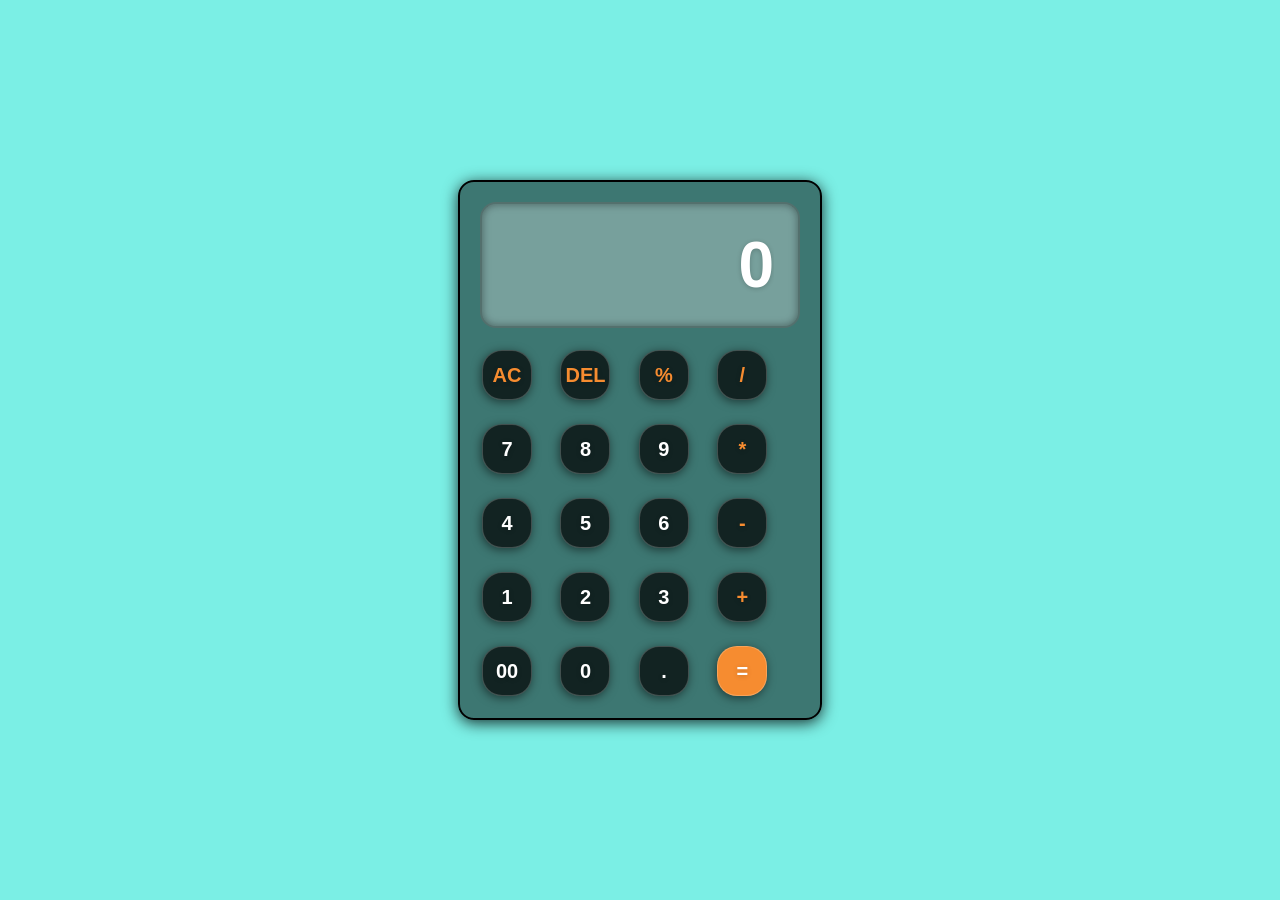
<file: task3calculator/calculator.html>
<!DOCTYPE html>
<html lang="en">
<head>
    <meta charset="UTF-8">
    <meta name="viewport" content="width=device-width, initial-scale=1.0">
    <title>create calculator using html,css and javascript</title>
    <link rel="stylesheet" href="style.css">
</head>
<body>
    <div class="calculator">
        <input type="text" placeholder="0" id="inputBox" readonly>
        <div>
           <button class="operator ac">AC</button>
           <button class="operator del">DEL</button>
           <button class="operator">%</button>
           <button class="operator">/</button>
        </div>
        <div>
            <button >7</button>
            <button >8</button>
            <button >9</button>
            <button class="operator">*</button>
         </div>
         <div>
            <button >4</button>
            <button >5</button>
            <button >6</button>
            <button class="operator">-</button>
         </div>
         <div>
            <button >1</button>
            <button >2</button>
            <button >3</button>
            <button class="operator">+</button>
         </div>
         <div>
            <button >00</button>
            <button >0</button>
            <button >.</button>
            <button class="equalBtn">=</button>
         </div>
    </div>
    <script src="script.js"></script>
</body>
</html>
</file>
<file: task3calculator/style.css>
*{
    margin: 0;
    padding: 0;
    box-sizing: border-box;
    font-family: Arial, Helvetica, sans-serif;
    font-weight: bold;
}
body{
    width: 100%;
    height: 100vh;
    display: flex;
    align-items: center;
    justify-content: center;
    background-color: rgb(123, 239, 229);
}

.calculator{
    padding: 10px;
    border: 2px solid rgb(0, 0, 0);
    border-radius: 16px;
    box-shadow: 0px 3px 15px rgba(0, 0, 0, 0.8);
    background: rgba(0, 0, 0, 0.5);
}

input{
    width: 320px;
    padding: 24px;
    margin: 10px;
    background-color: rgba(255, 255, 255, 0.3);
    box-shadow: inset 0px 0px 8px rgba(0, 0, 0, 0.4);
    font-size: 64px;
    text-align: right;
    color: azure;
    border: solid 2px rgba(0, 0, 0, 0.3);
    border-radius: 16px;
    text-shadow: 0px 1px 5px rgba(0, 0, 0, 0.2);
}

input::placeholder{
    color: #fff;
}
button{
    width: 50px;
    height: 50px;
    margin: 12px;
    color: #fff;
    background: rgba(0, 0, 0, 0.7);
    font-size: 20px;
    cursor: pointer;
    border: solid 1px rgba(255, 255, 255, 0.2);
    border-radius: 20px;
    text-shadow: 0px 1px 5px rgba(0, 0, 0, 0.2);
    box-shadow: -1px 2px 10px rgba(0, 0, 0, 0.5);
}

.ac, .del {
    font-size: 20px;
}

button:hover{
    color: #fff;
    background: #f68c30;
}

.equalBtn{
    background: #f68c30;
}

.operator{
    color: #f68c30;
}
</file>
